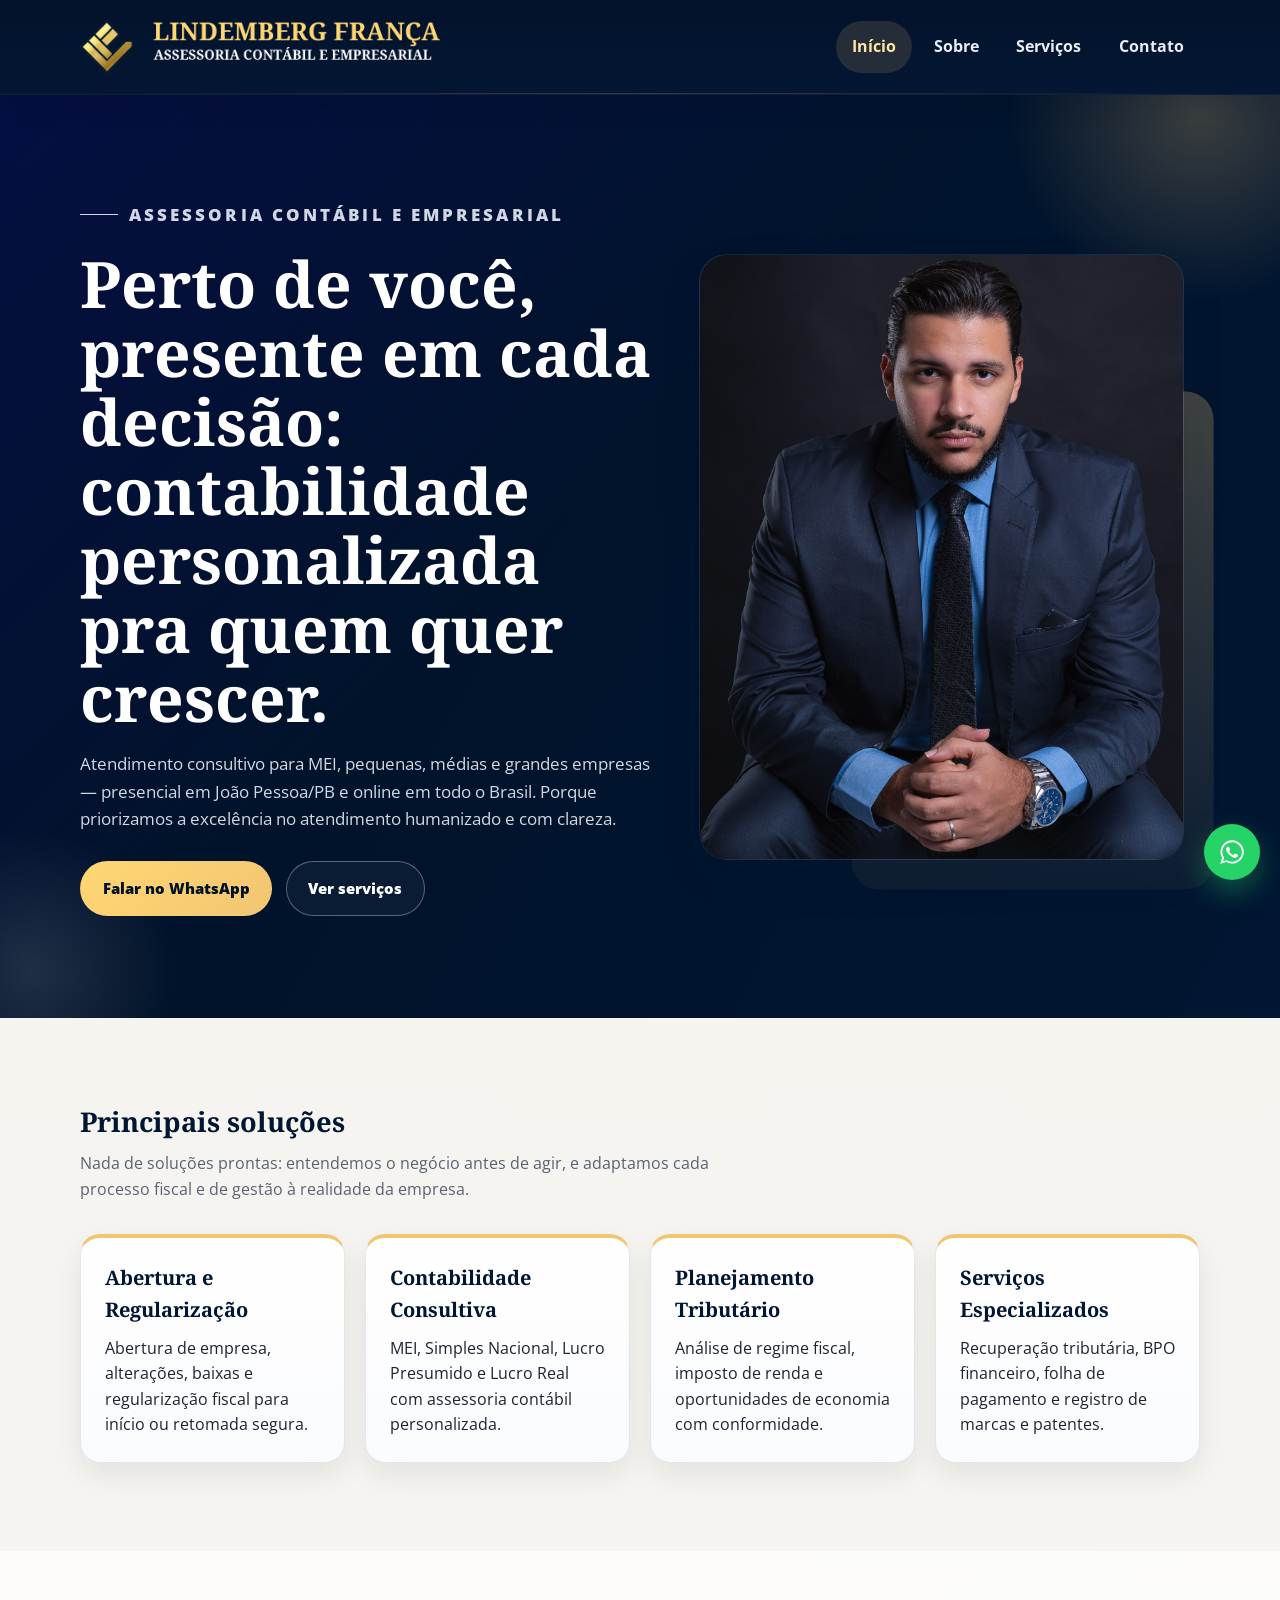
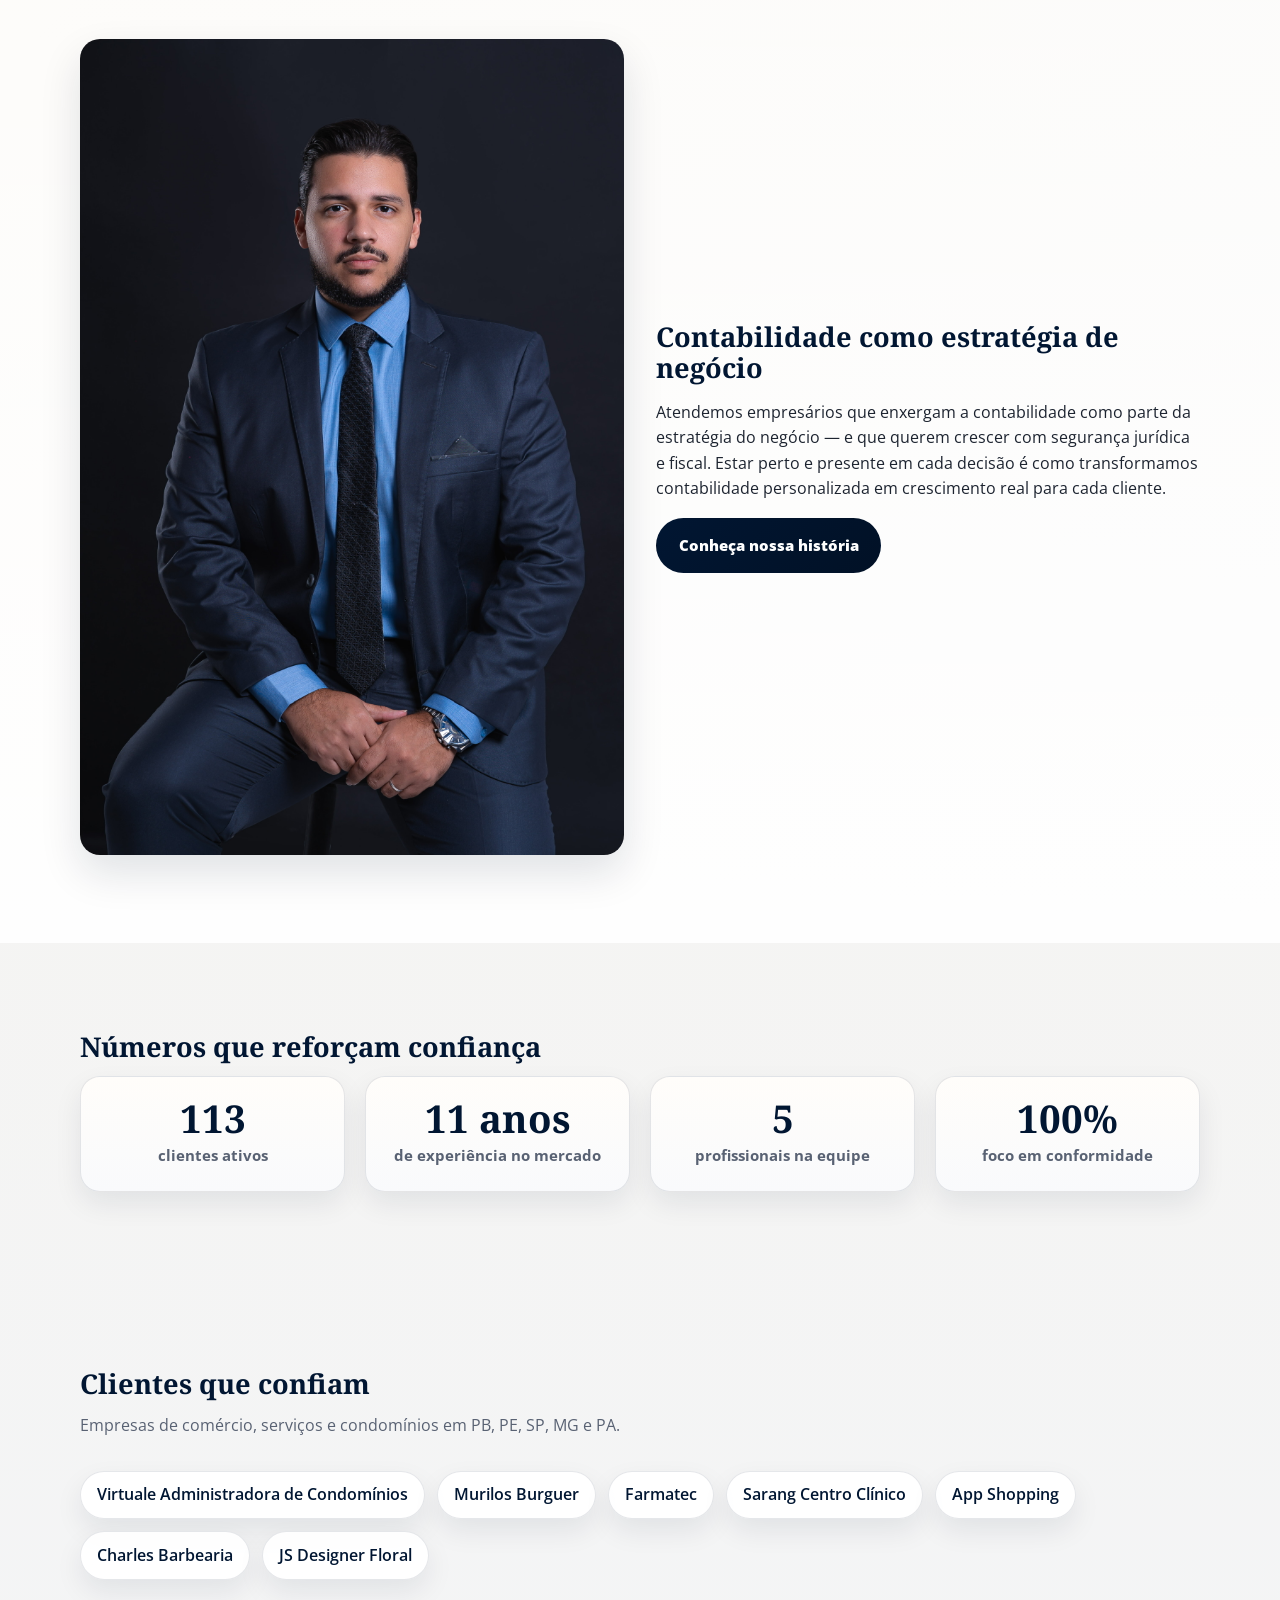
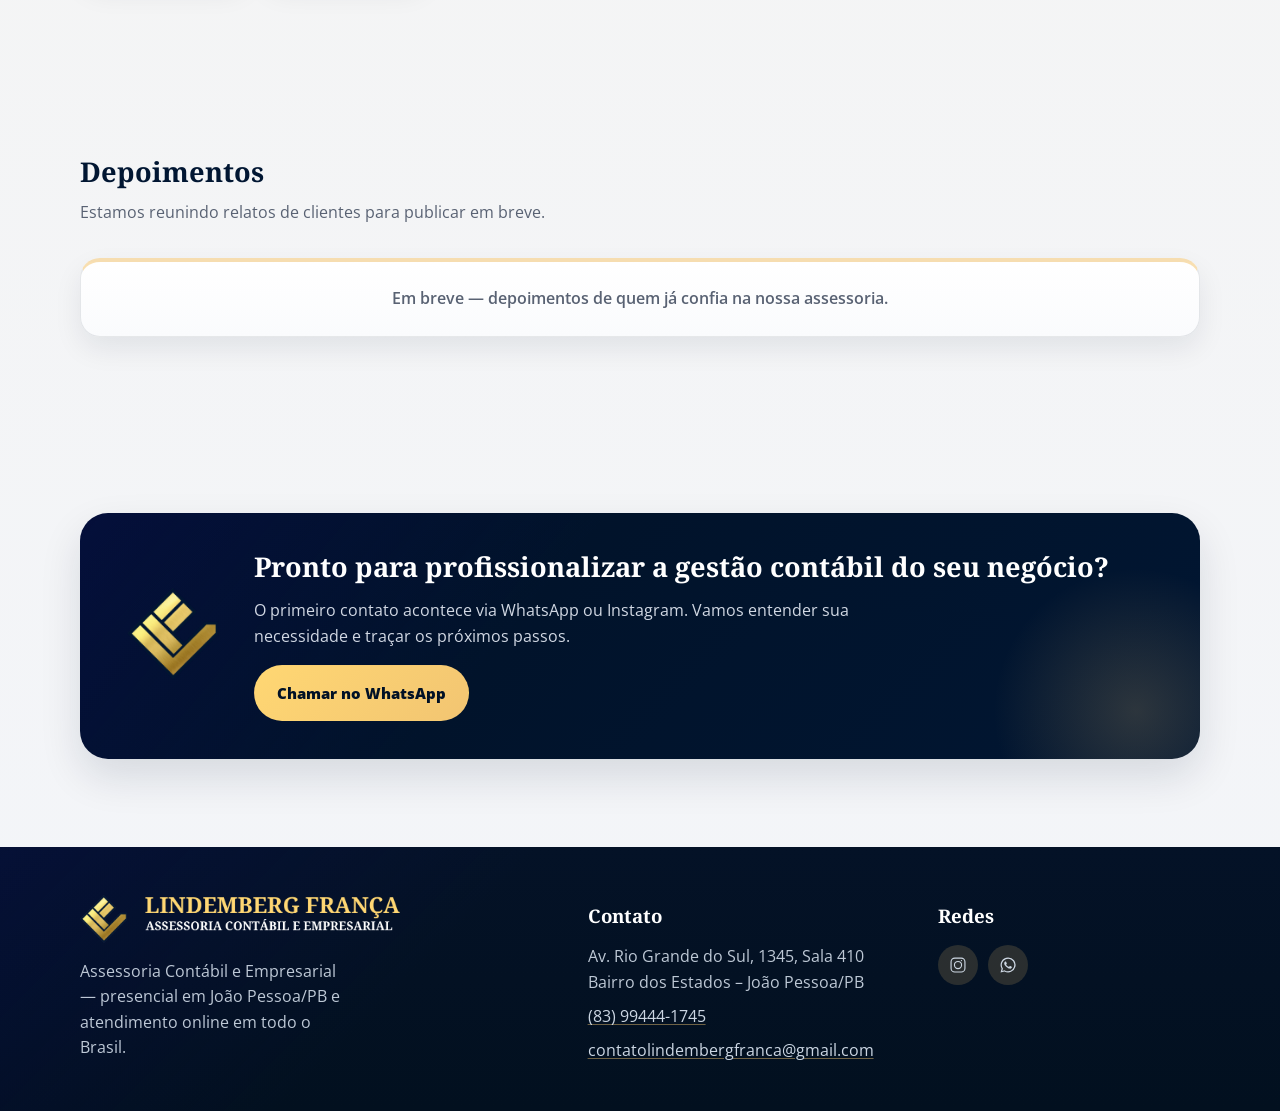
<file: index.html>
<!DOCTYPE html>
<html lang="pt-BR">
  <head>
    <meta charset="UTF-8" />
    <meta name="viewport" content="width=device-width, initial-scale=1.0" />
    <meta
      name="description"
      content="Contabilidade online e assessoria contábil em todo o Brasil. Lindemberg França: contabilidade consultiva e personalizada em João Pessoa/PB e atendimento remoto nacional."
    />
    <title>Lindemberg França | Assessoria Contábil e Empresarial</title>
    <link rel="preconnect" href="https://fonts.googleapis.com" />
    <link rel="preconnect" href="https://fonts.gstatic.com" crossorigin />
    <link
      href="https://fonts.googleapis.com/css2?family=Open+Sans:wght@400;600;700;800&family=Noto+Serif:wght@600;700&display=swap"
      rel="stylesheet"
    />
    <link rel="stylesheet" href="assets/css/style.css" />
    <script src="assets/js/main.js" defer></script>
  </head>
  <body>
    <header class="site-header">
      <div class="container nav-wrap">
        <a href="index.html" class="logo" aria-label="Página inicial">
          <img src="assets/img/logo-horizontal.PNG" alt="Lindemberg França Assessoria Contábil e Empresarial" />
        </a>
        <button class="menu-toggle" aria-label="Abrir menu" aria-expanded="false">☰</button>
        <nav class="nav-links" aria-label="Navegação principal">
          <ul>
            <li><a class="active" href="index.html">Início</a></li>
            <li><a href="about.html">Sobre</a></li>
            <li><a href="services.html">Serviços</a></li>
            <li><a href="contact.html">Contato</a></li>
          </ul>
        </nav>
      </div>
    </header>

    <main>
      <section class="hero fade-in">
        <div class="container hero-grid">
          <div class="hero-copy">
            <p class="kicker">ASSESSORIA CONTÁBIL E EMPRESARIAL</p>
            <h1>Perto de você, presente em cada decisão: contabilidade personalizada pra quem quer crescer.</h1>
            <p>
              Atendimento consultivo para MEI, pequenas, médias e grandes empresas — presencial em João Pessoa/PB
              e online em todo o Brasil. Porque priorizamos a excelência no atendimento humanizado e com clareza.
            </p>
            <div class="hero-actions">
              <a class="btn btn-gold" href="https://wa.me/5583994441745" target="_blank" rel="noopener noreferrer">Falar no WhatsApp</a>
              <a class="btn btn-outline" href="services.html">Ver serviços</a>
            </div>
          </div>
          <div class="hero-visual">
            <img src="assets/img/lindember-perfil-1.jpeg" alt="Contador Lindemberg França" class="hero-photo" />
          </div>
        </div>
      </section>

      <section class="section" id="services-overview">
        <div class="container">
          <h2>Principais soluções</h2>
          <p class="section-subtitle">
            Nada de soluções prontas: entendemos o negócio antes de agir, e adaptamos cada processo fiscal e de gestão à realidade da empresa.
          </p>
          <div class="card-grid">
            <article class="card">
              <h3>Abertura e Regularização</h3>
              <p>Abertura de empresa, alterações, baixas e regularização fiscal para início ou retomada segura.</p>
            </article>
            <article class="card">
              <h3>Contabilidade Consultiva</h3>
              <p>MEI, Simples Nacional, Lucro Presumido e Lucro Real com assessoria contábil personalizada.</p>
            </article>
            <article class="card">
              <h3>Planejamento Tributário</h3>
              <p>Análise de regime fiscal, imposto de renda e oportunidades de economia com conformidade.</p>
            </article>
            <article class="card">
              <h3>Serviços Especializados</h3>
              <p>Recuperação tributária, BPO financeiro, folha de pagamento e registro de marcas e patentes.</p>
            </article>
          </div>
        </div>
      </section>

      <section class="section about-preview">
        <div class="container split">
          <img src="assets/img/lindember-perfil-3.jpeg" alt="Lindemberg França em retrato profissional" class="portrait" />
          <div>
            <h2>Contabilidade como estratégia de negócio</h2>
            <p>
              Atendemos empresários que enxergam a contabilidade como parte da estratégia do negócio — e que querem
              crescer com segurança jurídica e fiscal. Estar perto e presente em cada decisão é como transformamos
              contabilidade personalizada em crescimento real para cada cliente.
            </p>
            <a class="btn btn-navy" href="about.html">Conheça nossa história</a>
          </div>
        </div>
      </section>

      <section class="section">
        <div class="container">
          <h2>Números que reforçam confiança</h2>
          <div class="stats-grid">
            <div class="stat"><strong>113</strong><span>clientes ativos</span></div>
            <div class="stat"><strong>11 anos</strong><span>de experiência no mercado</span></div>
            <div class="stat"><strong>5</strong><span>profissionais na equipe</span></div>
            <div class="stat"><strong>100%</strong><span>foco em conformidade</span></div>
          </div>
        </div>
      </section>

      <section class="section clients">
        <div class="container">
          <h2>Clientes que confiam</h2>
          <p class="section-subtitle">Empresas de comércio, serviços e condomínios em PB, PE, SP, MG e PA.</p>
          <ul class="clients-list">
            <li>Virtuale Administradora de Condomínios</li>
            <li>Murilos Burguer</li>
            <li>Farmatec</li>
            <li>Sarang Centro Clínico</li>
            <li>App Shopping</li>
            <li>Charles Barbearia</li>
            <li>JS Designer Floral</li>
          </ul>
        </div>
      </section>

      <section class="section testimonials">
        <div class="container">
          <h2>Depoimentos</h2>
          <p class="section-subtitle">Estamos reunindo relatos de clientes para publicar em breve.</p>
          <div class="card coming-soon">
            <p>Em breve — depoimentos de quem já confia na nossa assessoria.</p>
          </div>
        </div>
      </section>

      <section class="section cta">
        <div class="container cta-box">
          <img src="assets/img/logo-icone.png" alt="Ícone da marca Lindemberg França" />
          <div class="cta-content">
            <h2>Pronto para profissionalizar a gestão contábil do seu negócio?</h2>
            <p>O primeiro contato acontece via WhatsApp ou Instagram. Vamos entender sua necessidade e traçar os próximos passos.</p>
            <a class="btn btn-gold" href="https://wa.me/5583994441745" target="_blank" rel="noopener noreferrer">Chamar no WhatsApp</a>
          </div>
        </div>
      </section>
    </main>

    <footer class="site-footer">
      <div class="container footer-grid">
        <div class="footer-brand">
          <img src="assets/img/logo-horizontal.PNG" alt="Lindemberg França" class="footer-logo" />
          <p>Assessoria Contábil e Empresarial — presencial em João Pessoa/PB e atendimento online em todo o Brasil.</p>
        </div>
        <div class="footer-block">
          <h3>Contato</h3>
          <p>Av. Rio Grande do Sul, 1345, Sala 410<br />Bairro dos Estados – João Pessoa/PB</p>
          <p><a href="tel:+5583994441745">(83) 99444-1745</a></p>
          <p><a href="mailto:contatolindembergfranca@gmail.com">contatolindembergfranca@gmail.com</a></p>
        </div>
        <div class="footer-block">
          <h3>Redes</h3>
          <ul class="social-list">
            <li>
              <a href="https://www.instagram.com/lindemberg.contador/" target="_blank" rel="noopener noreferrer" aria-label="Instagram">
                <svg viewBox="0 0 24 24" aria-hidden="true">
                  <path d="M7.75 2h8.5A5.75 5.75 0 0 1 22 7.75v8.5A5.75 5.75 0 0 1 16.25 22h-8.5A5.75 5.75 0 0 1 2 16.25v-8.5A5.75 5.75 0 0 1 7.75 2Zm0 1.5A4.25 4.25 0 0 0 3.5 7.75v8.5A4.25 4.25 0 0 0 7.75 20.5h8.5a4.25 4.25 0 0 0 4.25-4.25v-8.5A4.25 4.25 0 0 0 16.25 3.5h-8.5Zm8.88 1.75a.87.87 0 1 1 0 1.75.87.87 0 0 1 0-1.75ZM12 6.5A5.5 5.5 0 1 1 6.5 12 5.5 5.5 0 0 1 12 6.5Zm0 1.5A4 4 0 1 0 16 12a4 4 0 0 0-4-4Z" />
                </svg>
              </a>
            </li>
            <li>
              <a href="https://wa.me/5583994441745" target="_blank" rel="noopener noreferrer" aria-label="WhatsApp">
                <svg viewBox="0 0 24 24" aria-hidden="true">
                  <path d="M12.04 2A9.9 9.9 0 0 0 3.5 16.88L2 22l5.25-1.38A9.96 9.96 0 1 0 12.04 2Zm0 18.36a8.3 8.3 0 0 1-4.23-1.16l-.3-.18-3.12.82.83-3.04-.2-.31a8.34 8.34 0 1 1 7.02 3.87Zm4.57-6.24c-.25-.13-1.47-.72-1.7-.8-.23-.08-.4-.13-.57.12-.17.25-.65.8-.8.97-.15.17-.3.19-.55.06a6.7 6.7 0 0 1-1.97-1.22 7.36 7.36 0 0 1-1.37-1.7c-.14-.24-.01-.37.11-.5.12-.12.25-.3.37-.44.12-.14.16-.25.25-.42.08-.17.04-.32-.02-.45-.06-.12-.57-1.37-.78-1.87-.2-.48-.4-.42-.57-.43h-.48a.93.93 0 0 0-.67.31c-.23.25-.88.86-.88 2.1s.9 2.44 1.03 2.6c.13.17 1.76 2.68 4.26 3.76.59.26 1.06.42 1.42.54.6.19 1.15.16 1.58.1.48-.07 1.47-.6 1.68-1.18.21-.58.21-1.08.15-1.18-.06-.1-.23-.15-.48-.27Z" />
                </svg>
              </a>
            </li>
          </ul>
        </div>
      </div>
    </footer>

    <a class="whatsapp-float" href="https://wa.me/5583994441745" target="_blank" rel="noopener noreferrer" aria-label="Falar no WhatsApp">
      <svg viewBox="0 0 24 24" aria-hidden="true">
        <path d="M12.04 2A9.9 9.9 0 0 0 3.5 16.88L2 22l5.25-1.38A9.96 9.96 0 1 0 12.04 2Zm0 18.36a8.3 8.3 0 0 1-4.23-1.16l-.3-.18-3.12.82.83-3.04-.2-.31a8.34 8.34 0 1 1 7.02 3.87Zm4.57-6.24c-.25-.13-1.47-.72-1.7-.8-.23-.08-.4-.13-.57.12-.17.25-.65.8-.8.97-.15.17-.3.19-.55.06a6.7 6.7 0 0 1-1.97-1.22 7.36 7.36 0 0 1-1.37-1.7c-.14-.24-.01-.37.11-.5.12-.12.25-.3.37-.44.12-.14.16-.25.25-.42.08-.17.04-.32-.02-.45-.06-.12-.57-1.37-.78-1.87-.2-.48-.4-.42-.57-.43h-.48a.93.93 0 0 0-.67.31c-.23.25-.88.86-.88 2.1s.9 2.44 1.03 2.6c.13.17 1.76 2.68 4.26 3.76.59.26 1.06.42 1.42.54.6.19 1.15.16 1.58.1.48-.07 1.47-.6 1.68-1.18.21-.58.21-1.08.15-1.18-.06-.1-.23-.15-.48-.27Z" />
      </svg>
    </a>
  </body>
</html>
</file>
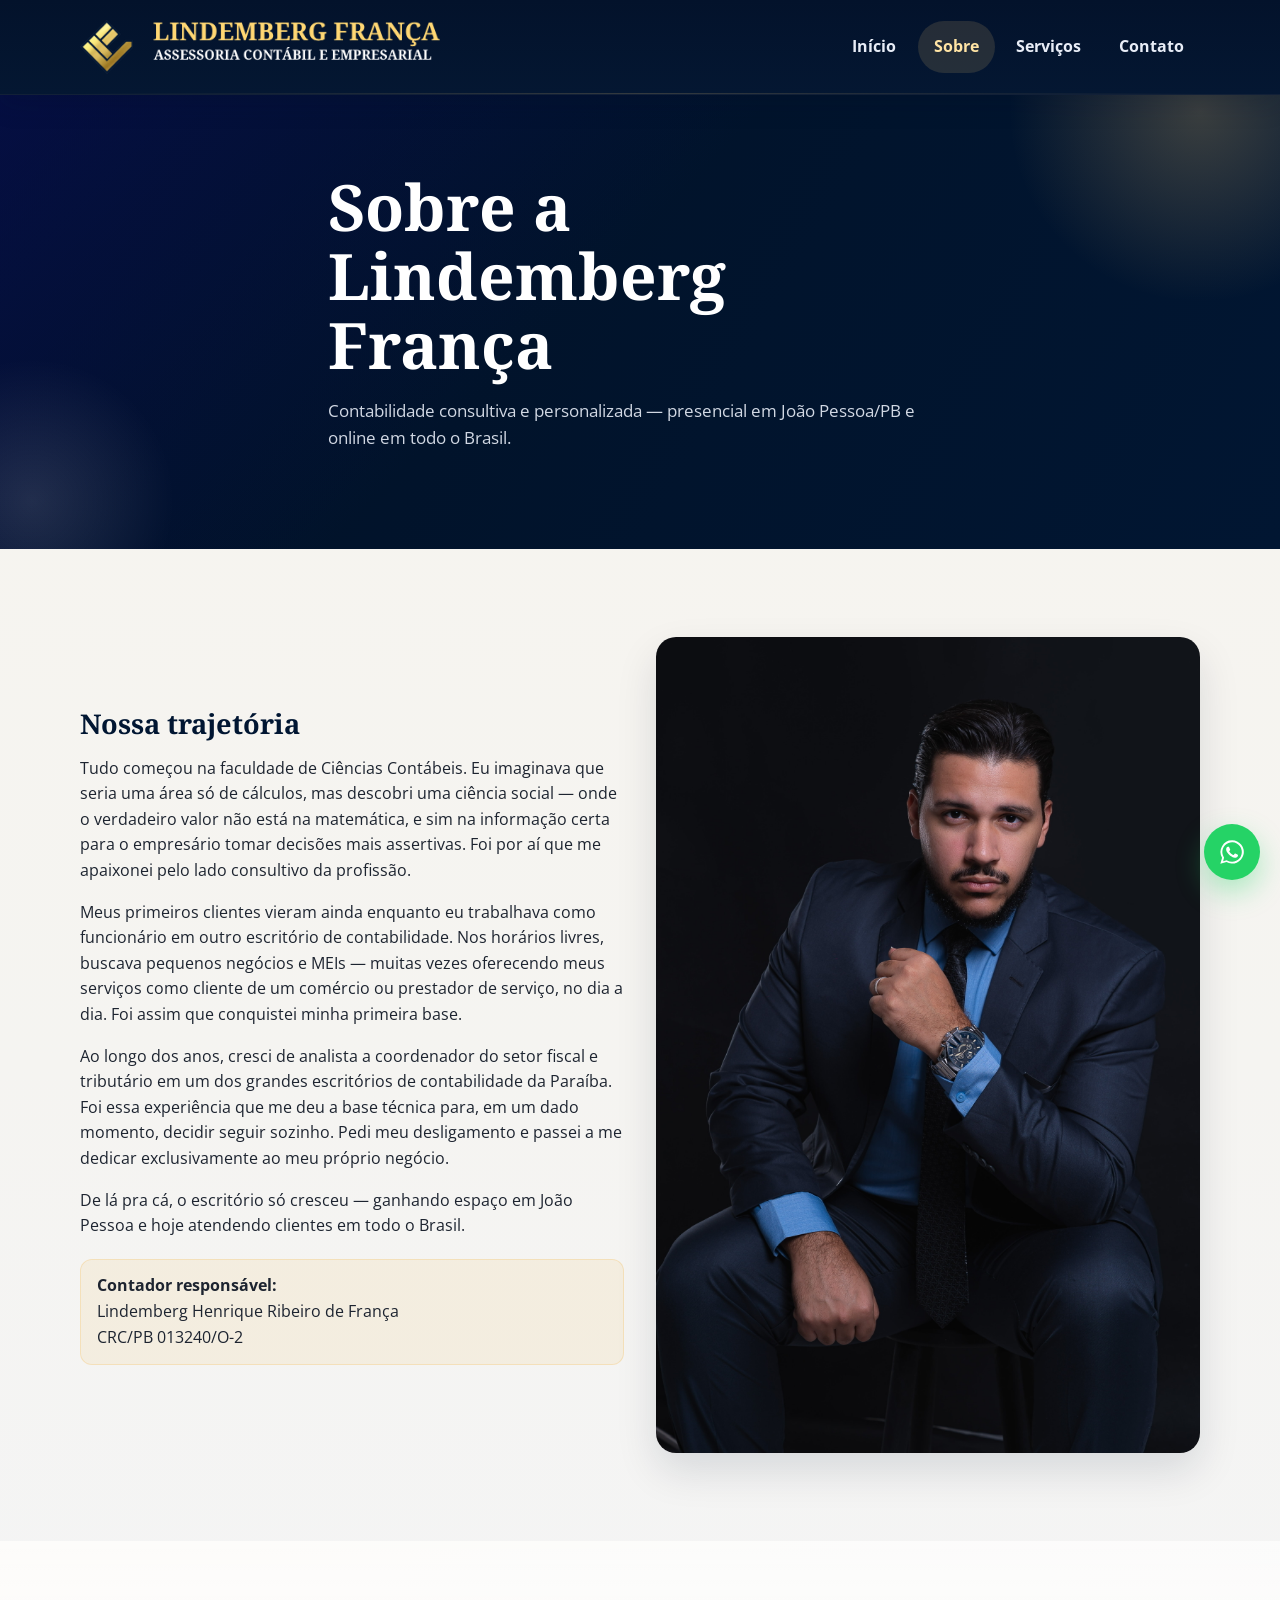
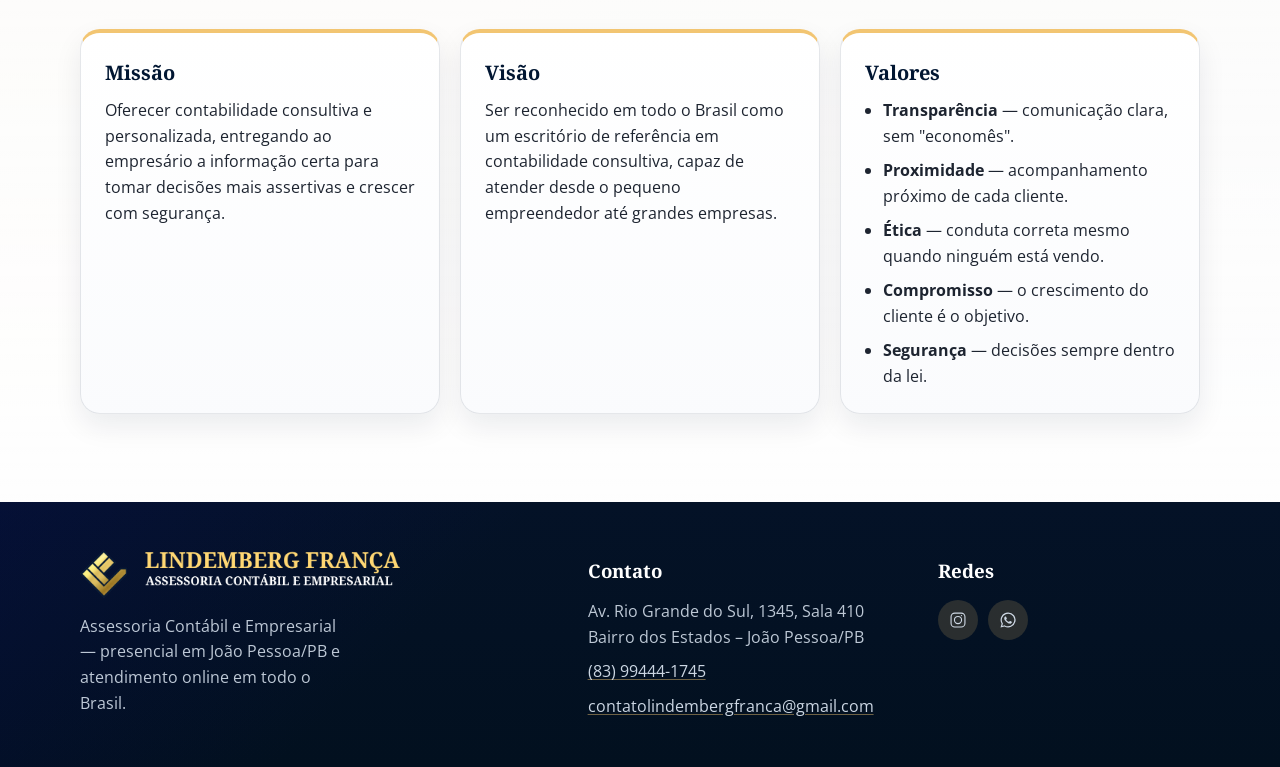
<file: about.html>
<!DOCTYPE html>
<html lang="pt-BR">
  <head>
    <meta charset="UTF-8" />
    <meta name="viewport" content="width=device-width, initial-scale=1.0" />
    <meta
      name="description"
      content="Conheça a história da Lindemberg França: contabilidade consultiva e personalizada em João Pessoa/PB e atendimento online em todo o Brasil."
    />
    <title>Sobre | Lindemberg França</title>
    <link rel="preconnect" href="https://fonts.googleapis.com" />
    <link rel="preconnect" href="https://fonts.gstatic.com" crossorigin />
    <link
      href="https://fonts.googleapis.com/css2?family=Open+Sans:wght@400;600;700;800&family=Noto+Serif:wght@600;700&display=swap"
      rel="stylesheet"
    />
    <link rel="stylesheet" href="assets/css/style.css" />
    <script src="assets/js/main.js" defer></script>
  </head>
  <body>
    <header class="site-header">
      <div class="container nav-wrap">
        <a href="index.html" class="logo"><img src="assets/img/logo-horizontal.PNG" alt="Lindemberg França" /></a>
        <button class="menu-toggle" aria-label="Abrir menu" aria-expanded="false">☰</button>
        <nav class="nav-links" aria-label="Navegação principal">
          <ul>
            <li><a href="index.html">Início</a></li>
            <li><a class="active" href="about.html">Sobre</a></li>
            <li><a href="services.html">Serviços</a></li>
            <li><a href="contact.html">Contato</a></li>
          </ul>
        </nav>
      </div>
    </header>

    <main>
      <section class="hero hero-small fade-in">
        <div class="container hero-copy">
          <h1>Sobre a Lindemberg França</h1>
          <p>Contabilidade consultiva e personalizada — presencial em João Pessoa/PB e online em todo o Brasil.</p>
        </div>
      </section>

      <section class="section">
        <div class="container split">
          <div>
            <h2>Nossa trajetória</h2>
            <p>
              Tudo começou na faculdade de Ciências Contábeis. Eu imaginava que seria uma área só de cálculos, mas descobri
              uma ciência social — onde o verdadeiro valor não está na matemática, e sim na informação certa para o empresário
              tomar decisões mais assertivas. Foi por aí que me apaixonei pelo lado consultivo da profissão.
            </p>
            <p>
              Meus primeiros clientes vieram ainda enquanto eu trabalhava como funcionário em outro escritório de contabilidade.
              Nos horários livres, buscava pequenos negócios e MEIs — muitas vezes oferecendo meus serviços como cliente de um
              comércio ou prestador de serviço, no dia a dia. Foi assim que conquistei minha primeira base.
            </p>
            <p>
              Ao longo dos anos, cresci de analista a coordenador do setor fiscal e tributário em um dos grandes escritórios de
              contabilidade da Paraíba. Foi essa experiência que me deu a base técnica para, em um dado momento, decidir seguir
              sozinho. Pedi meu desligamento e passei a me dedicar exclusivamente ao meu próprio negócio.
            </p>
            <p>
              De lá pra cá, o escritório só cresceu — ganhando espaço em João Pessoa e hoje atendendo clientes em todo o Brasil.
            </p>
            <p class="crc-note">
              <strong>Contador responsável:</strong><br />
              Lindemberg Henrique Ribeiro de França<br />
              CRC/PB 013240/O-2
            </p>
          </div>
          <img src="assets/img/lindember-perfil-2.jpeg" alt="Retrato de Lindemberg França" class="portrait" />
        </div>
      </section>

      <section class="section about-preview">
        <div class="container card-grid cols-3">
          <article class="card">
            <h3>Missão</h3>
            <p>Oferecer contabilidade consultiva e personalizada, entregando ao empresário a informação certa para tomar decisões mais assertivas e crescer com segurança.</p>
          </article>
          <article class="card">
            <h3>Visão</h3>
            <p>Ser reconhecido em todo o Brasil como um escritório de referência em contabilidade consultiva, capaz de atender desde o pequeno empreendedor até grandes empresas.</p>
          </article>
          <article class="card">
            <h3>Valores</h3>
            <ul class="values-list">
              <li><strong>Transparência</strong> — comunicação clara, sem "economês".</li>
              <li><strong>Proximidade</strong> — acompanhamento próximo de cada cliente.</li>
              <li><strong>Ética</strong> — conduta correta mesmo quando ninguém está vendo.</li>
              <li><strong>Compromisso</strong> — o crescimento do cliente é o objetivo.</li>
              <li><strong>Segurança</strong> — decisões sempre dentro da lei.</li>
            </ul>
          </article>
        </div>
      </section>
    </main>

    <footer class="site-footer">
      <div class="container footer-grid">
        <div class="footer-brand">
          <img src="assets/img/logo-horizontal.PNG" alt="Lindemberg França" class="footer-logo" />
          <p>Assessoria Contábil e Empresarial — presencial em João Pessoa/PB e atendimento online em todo o Brasil.</p>
        </div>
        <div class="footer-block">
          <h3>Contato</h3>
          <p>Av. Rio Grande do Sul, 1345, Sala 410<br />Bairro dos Estados – João Pessoa/PB</p>
          <p><a href="tel:+5583994441745">(83) 99444-1745</a></p>
          <p><a href="mailto:contatolindembergfranca@gmail.com">contatolindembergfranca@gmail.com</a></p>
        </div>
        <div class="footer-block">
          <h3>Redes</h3>
          <ul class="social-list">
            <li>
              <a href="https://www.instagram.com/lindemberg.contador/" target="_blank" rel="noopener noreferrer" aria-label="Instagram">
                <svg viewBox="0 0 24 24" aria-hidden="true">
                  <path d="M7.75 2h8.5A5.75 5.75 0 0 1 22 7.75v8.5A5.75 5.75 0 0 1 16.25 22h-8.5A5.75 5.75 0 0 1 2 16.25v-8.5A5.75 5.75 0 0 1 7.75 2Zm0 1.5A4.25 4.25 0 0 0 3.5 7.75v8.5A4.25 4.25 0 0 0 7.75 20.5h8.5a4.25 4.25 0 0 0 4.25-4.25v-8.5A4.25 4.25 0 0 0 16.25 3.5h-8.5Zm8.88 1.75a.87.87 0 1 1 0 1.75.87.87 0 0 1 0-1.75ZM12 6.5A5.5 5.5 0 1 1 6.5 12 5.5 5.5 0 0 1 12 6.5Zm0 1.5A4 4 0 1 0 16 12a4 4 0 0 0-4-4Z" />
                </svg>
              </a>
            </li>
            <li>
              <a href="https://wa.me/5583994441745" target="_blank" rel="noopener noreferrer" aria-label="WhatsApp">
                <svg viewBox="0 0 24 24" aria-hidden="true">
                  <path d="M12.04 2A9.9 9.9 0 0 0 3.5 16.88L2 22l5.25-1.38A9.96 9.96 0 1 0 12.04 2Zm0 18.36a8.3 8.3 0 0 1-4.23-1.16l-.3-.18-3.12.82.83-3.04-.2-.31a8.34 8.34 0 1 1 7.02 3.87Zm4.57-6.24c-.25-.13-1.47-.72-1.7-.8-.23-.08-.4-.13-.57.12-.17.25-.65.8-.8.97-.15.17-.3.19-.55.06a6.7 6.7 0 0 1-1.97-1.22 7.36 7.36 0 0 1-1.37-1.7c-.14-.24-.01-.37.11-.5.12-.12.25-.3.37-.44.12-.14.16-.25.25-.42.08-.17.04-.32-.02-.45-.06-.12-.57-1.37-.78-1.87-.2-.48-.4-.42-.57-.43h-.48a.93.93 0 0 0-.67.31c-.23.25-.88.86-.88 2.1s.9 2.44 1.03 2.6c.13.17 1.76 2.68 4.26 3.76.59.26 1.06.42 1.42.54.6.19 1.15.16 1.58.1.48-.07 1.47-.6 1.68-1.18.21-.58.21-1.08.15-1.18-.06-.1-.23-.15-.48-.27Z" />
                </svg>
              </a>
            </li>
          </ul>
        </div>
      </div>
    </footer>

    <a class="whatsapp-float" href="https://wa.me/5583994441745" target="_blank" rel="noopener noreferrer" aria-label="Falar no WhatsApp">
      <svg viewBox="0 0 24 24" aria-hidden="true">
        <path d="M12.04 2A9.9 9.9 0 0 0 3.5 16.88L2 22l5.25-1.38A9.96 9.96 0 1 0 12.04 2Zm0 18.36a8.3 8.3 0 0 1-4.23-1.16l-.3-.18-3.12.82.83-3.04-.2-.31a8.34 8.34 0 1 1 7.02 3.87Zm4.57-6.24c-.25-.13-1.47-.72-1.7-.8-.23-.08-.4-.13-.57.12-.17.25-.65.8-.8.97-.15.17-.3.19-.55.06a6.7 6.7 0 0 1-1.97-1.22 7.36 7.36 0 0 1-1.37-1.7c-.14-.24-.01-.37.11-.5.12-.12.25-.3.37-.44.12-.14.16-.25.25-.42.08-.17.04-.32-.02-.45-.06-.12-.57-1.37-.78-1.87-.2-.48-.4-.42-.57-.43h-.48a.93.93 0 0 0-.67.31c-.23.25-.88.86-.88 2.1s.9 2.44 1.03 2.6c.13.17 1.76 2.68 4.26 3.76.59.26 1.06.42 1.42.54.6.19 1.15.16 1.58.1.48-.07 1.47-.6 1.68-1.18.21-.58.21-1.08.15-1.18-.06-.1-.23-.15-.48-.27Z" />
      </svg>
    </a>
  </body>
</html>
</file>
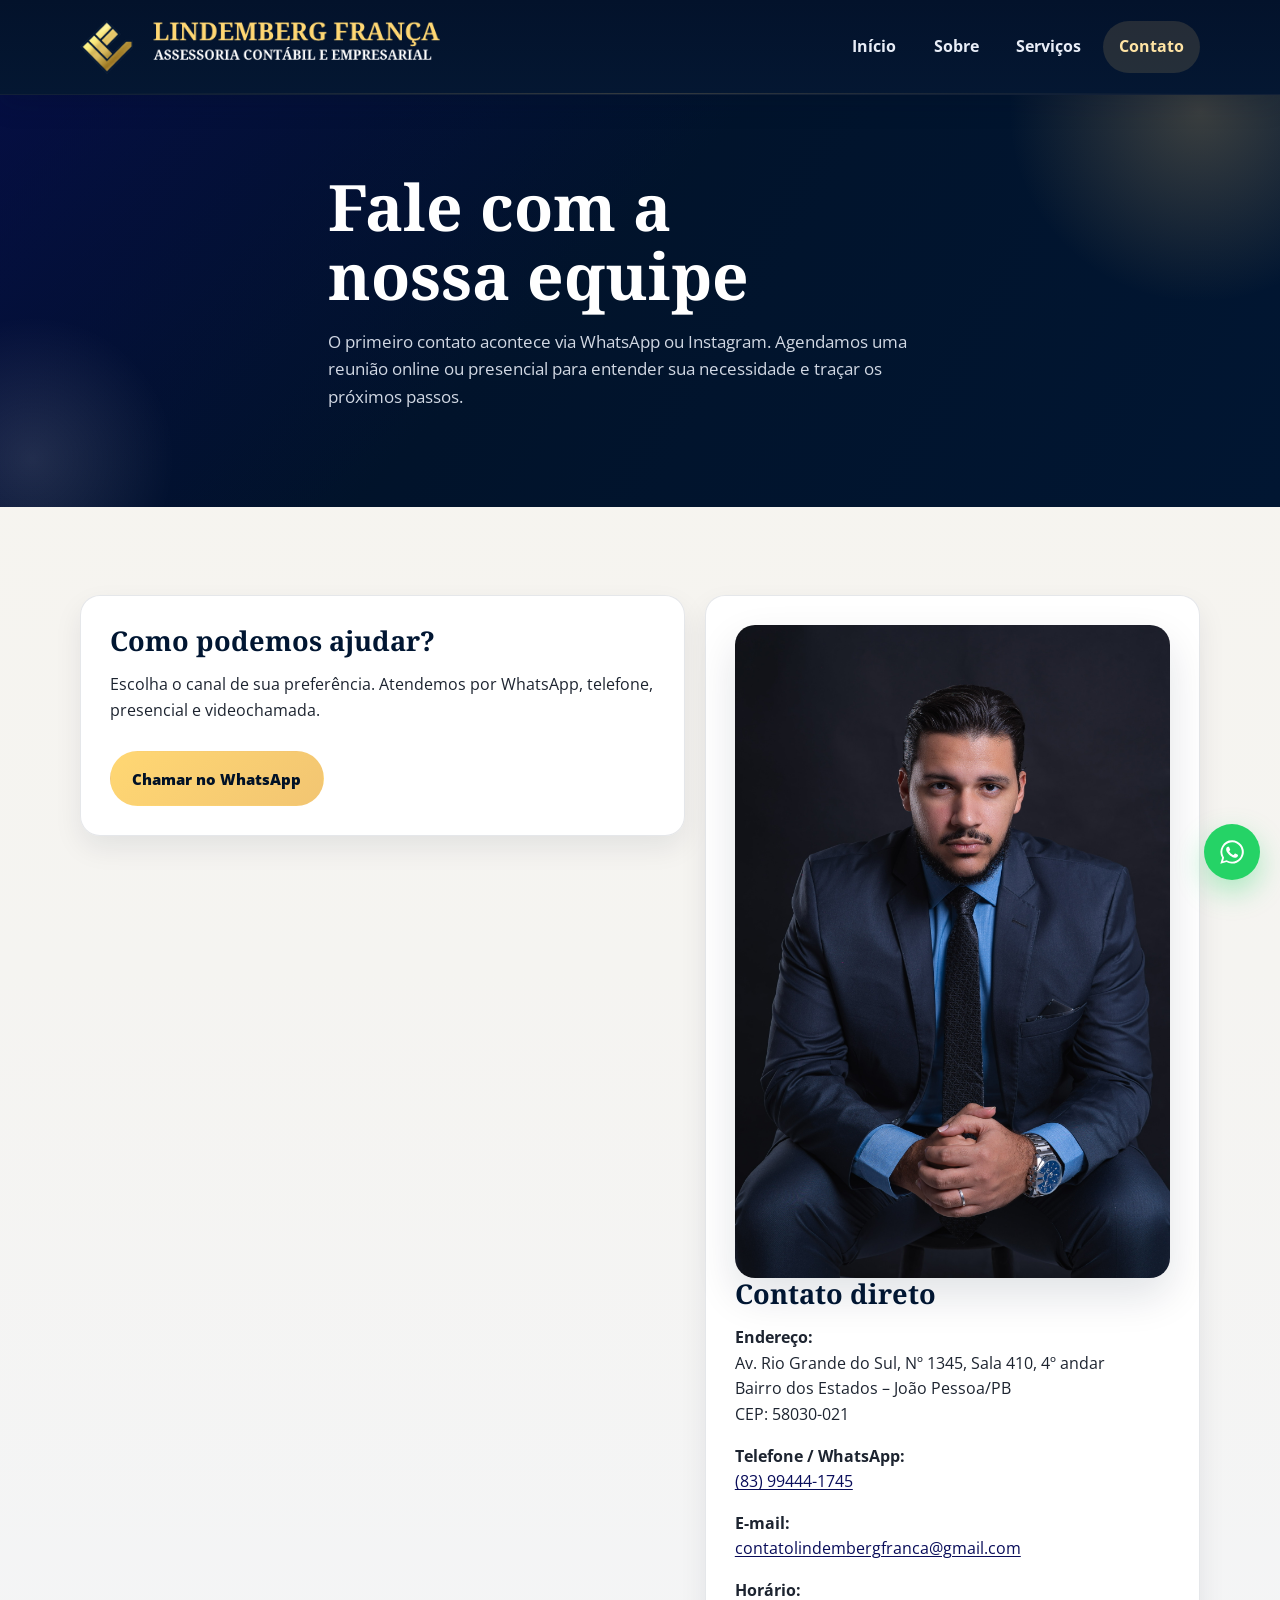
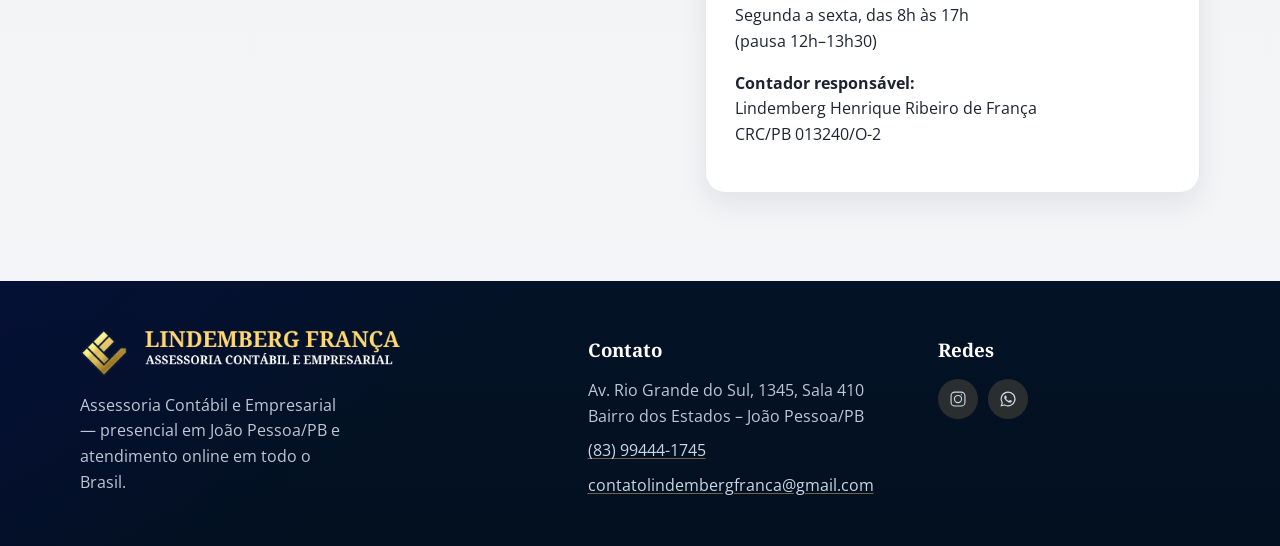
<file: contact.html>
<!DOCTYPE html>
<html lang="pt-BR">
  <head>
    <meta charset="UTF-8" />
    <meta name="viewport" content="width=device-width, initial-scale=1.0" />
    <meta
      name="description"
      content="Entre em contato com a Lindemberg França: WhatsApp, Instagram, telefone e endereço em João Pessoa/PB. Atendimento presencial e online."
    />
    <title>Contato | Lindemberg França</title>
    <link rel="preconnect" href="https://fonts.googleapis.com" />
    <link rel="preconnect" href="https://fonts.gstatic.com" crossorigin />
    <link
      href="https://fonts.googleapis.com/css2?family=Open+Sans:wght@400;600;700;800&family=Noto+Serif:wght@600;700&display=swap"
      rel="stylesheet"
    />
    <link rel="stylesheet" href="assets/css/style.css" />
    <script src="assets/js/main.js" defer></script>
  </head>
  <body>
    <header class="site-header">
      <div class="container nav-wrap">
        <a href="index.html" class="logo"><img src="assets/img/logo-horizontal.PNG" alt="Lindemberg França" /></a>
        <button class="menu-toggle" aria-label="Abrir menu" aria-expanded="false">☰</button>
        <nav class="nav-links" aria-label="Navegação principal">
          <ul>
            <li><a href="index.html">Início</a></li>
            <li><a href="about.html">Sobre</a></li>
            <li><a href="services.html">Serviços</a></li>
            <li><a class="active" href="contact.html">Contato</a></li>
          </ul>
        </nav>
      </div>
    </header>

    <main>
      <section class="hero hero-small fade-in">
        <div class="container hero-copy">
          <h1>Fale com a nossa equipe</h1>
          <p>
            O primeiro contato acontece via WhatsApp ou Instagram. Agendamos uma reunião online ou presencial
            para entender sua necessidade e traçar os próximos passos.
          </p>
        </div>
      </section>

      <section class="section">
        <div class="container contact-grid">
          <div class="contact-channels">
            <h2>Como podemos ajudar?</h2>
            <p>Escolha o canal de sua preferência. Atendemos por WhatsApp, telefone, presencial e videochamada.</p>
            <div class="hero-actions">
              <a class="btn btn-gold" href="https://wa.me/5583994441745" target="_blank" rel="noopener noreferrer">Chamar no WhatsApp</a>
              <a class="btn btn-outline" href="https://www.instagram.com/lindemberg.contador/" target="_blank" rel="noopener noreferrer">Enviar mensagem no Instagram</a>
            </div>
          </div>

          <aside class="contact-card">
            <img src="assets/img/lindember-perfil-1.jpeg" alt="Lindemberg França" class="contact-photo" />
            <h2>Contato direto</h2>
            <p>
              <strong>Endereço:</strong><br />
              Av. Rio Grande do Sul, Nº 1345, Sala 410, 4º andar<br />
              Bairro dos Estados – João Pessoa/PB<br />
              CEP: 58030-021
            </p>
            <p><strong>Telefone / WhatsApp:</strong><br /><a href="tel:+5583994441745">(83) 99444-1745</a></p>
            <p>
              <strong>E-mail:</strong><br />
              <a href="mailto:contatolindembergfranca@gmail.com">contatolindembergfranca@gmail.com</a>
            </p>
            <p><strong>Horário:</strong><br />Segunda a sexta, das 8h às 17h<br />(pausa 12h–13h30)</p>
            <p><strong>Contador responsável:</strong><br />Lindemberg Henrique Ribeiro de França<br />CRC/PB 013240/O-2</p>
          </aside>
        </div>
      </section>
    </main>

    <footer class="site-footer">
      <div class="container footer-grid">
        <div class="footer-brand">
          <img src="assets/img/logo-horizontal.PNG" alt="Lindemberg França" class="footer-logo" />
          <p>Assessoria Contábil e Empresarial — presencial em João Pessoa/PB e atendimento online em todo o Brasil.</p>
        </div>
        <div class="footer-block">
          <h3>Contato</h3>
          <p>Av. Rio Grande do Sul, 1345, Sala 410<br />Bairro dos Estados – João Pessoa/PB</p>
          <p><a href="tel:+5583994441745">(83) 99444-1745</a></p>
          <p><a href="mailto:contatolindembergfranca@gmail.com">contatolindembergfranca@gmail.com</a></p>
        </div>
        <div class="footer-block">
          <h3>Redes</h3>
          <ul class="social-list">
            <li>
              <a href="https://www.instagram.com/lindemberg.contador/" target="_blank" rel="noopener noreferrer" aria-label="Instagram">
                <svg viewBox="0 0 24 24" aria-hidden="true">
                  <path d="M7.75 2h8.5A5.75 5.75 0 0 1 22 7.75v8.5A5.75 5.75 0 0 1 16.25 22h-8.5A5.75 5.75 0 0 1 2 16.25v-8.5A5.75 5.75 0 0 1 7.75 2Zm0 1.5A4.25 4.25 0 0 0 3.5 7.75v8.5A4.25 4.25 0 0 0 7.75 20.5h8.5a4.25 4.25 0 0 0 4.25-4.25v-8.5A4.25 4.25 0 0 0 16.25 3.5h-8.5Zm8.88 1.75a.87.87 0 1 1 0 1.75.87.87 0 0 1 0-1.75ZM12 6.5A5.5 5.5 0 1 1 6.5 12 5.5 5.5 0 0 1 12 6.5Zm0 1.5A4 4 0 1 0 16 12a4 4 0 0 0-4-4Z" />
                </svg>
              </a>
            </li>
            <li>
              <a href="https://wa.me/5583994441745" target="_blank" rel="noopener noreferrer" aria-label="WhatsApp">
                <svg viewBox="0 0 24 24" aria-hidden="true">
                  <path d="M12.04 2A9.9 9.9 0 0 0 3.5 16.88L2 22l5.25-1.38A9.96 9.96 0 1 0 12.04 2Zm0 18.36a8.3 8.3 0 0 1-4.23-1.16l-.3-.18-3.12.82.83-3.04-.2-.31a8.34 8.34 0 1 1 7.02 3.87Zm4.57-6.24c-.25-.13-1.47-.72-1.7-.8-.23-.08-.4-.13-.57.12-.17.25-.65.8-.8.97-.15.17-.3.19-.55.06a6.7 6.7 0 0 1-1.97-1.22 7.36 7.36 0 0 1-1.37-1.7c-.14-.24-.01-.37.11-.5.12-.12.25-.3.37-.44.12-.14.16-.25.25-.42.08-.17.04-.32-.02-.45-.06-.12-.57-1.37-.78-1.87-.2-.48-.4-.42-.57-.43h-.48a.93.93 0 0 0-.67.31c-.23.25-.88.86-.88 2.1s.9 2.44 1.03 2.6c.13.17 1.76 2.68 4.26 3.76.59.26 1.06.42 1.42.54.6.19 1.15.16 1.58.1.48-.07 1.47-.6 1.68-1.18.21-.58.21-1.08.15-1.18-.06-.1-.23-.15-.48-.27Z" />
                </svg>
              </a>
            </li>
          </ul>
        </div>
      </div>
    </footer>

    <a class="whatsapp-float" href="https://wa.me/5583994441745" target="_blank" rel="noopener noreferrer" aria-label="Falar no WhatsApp">
      <svg viewBox="0 0 24 24" aria-hidden="true">
        <path d="M12.04 2A9.9 9.9 0 0 0 3.5 16.88L2 22l5.25-1.38A9.96 9.96 0 1 0 12.04 2Zm0 18.36a8.3 8.3 0 0 1-4.23-1.16l-.3-.18-3.12.82.83-3.04-.2-.31a8.34 8.34 0 1 1 7.02 3.87Zm4.57-6.24c-.25-.13-1.47-.72-1.7-.8-.23-.08-.4-.13-.57.12-.17.25-.65.8-.8.97-.15.17-.3.19-.55.06a6.7 6.7 0 0 1-1.97-1.22 7.36 7.36 0 0 1-1.37-1.7c-.14-.24-.01-.37.11-.5.12-.12.25-.3.37-.44.12-.14.16-.25.25-.42.08-.17.04-.32-.02-.45-.06-.12-.57-1.37-.78-1.87-.2-.48-.4-.42-.57-.43h-.48a.93.93 0 0 0-.67.31c-.23.25-.88.86-.88 2.1s.9 2.44 1.03 2.6c.13.17 1.76 2.68 4.26 3.76.59.26 1.06.42 1.42.54.6.19 1.15.16 1.58.1.48-.07 1.47-.6 1.68-1.18.21-.58.21-1.08.15-1.18-.06-.1-.23-.15-.48-.27Z" />
      </svg>
    </a>
  </body>
</html>
</file>
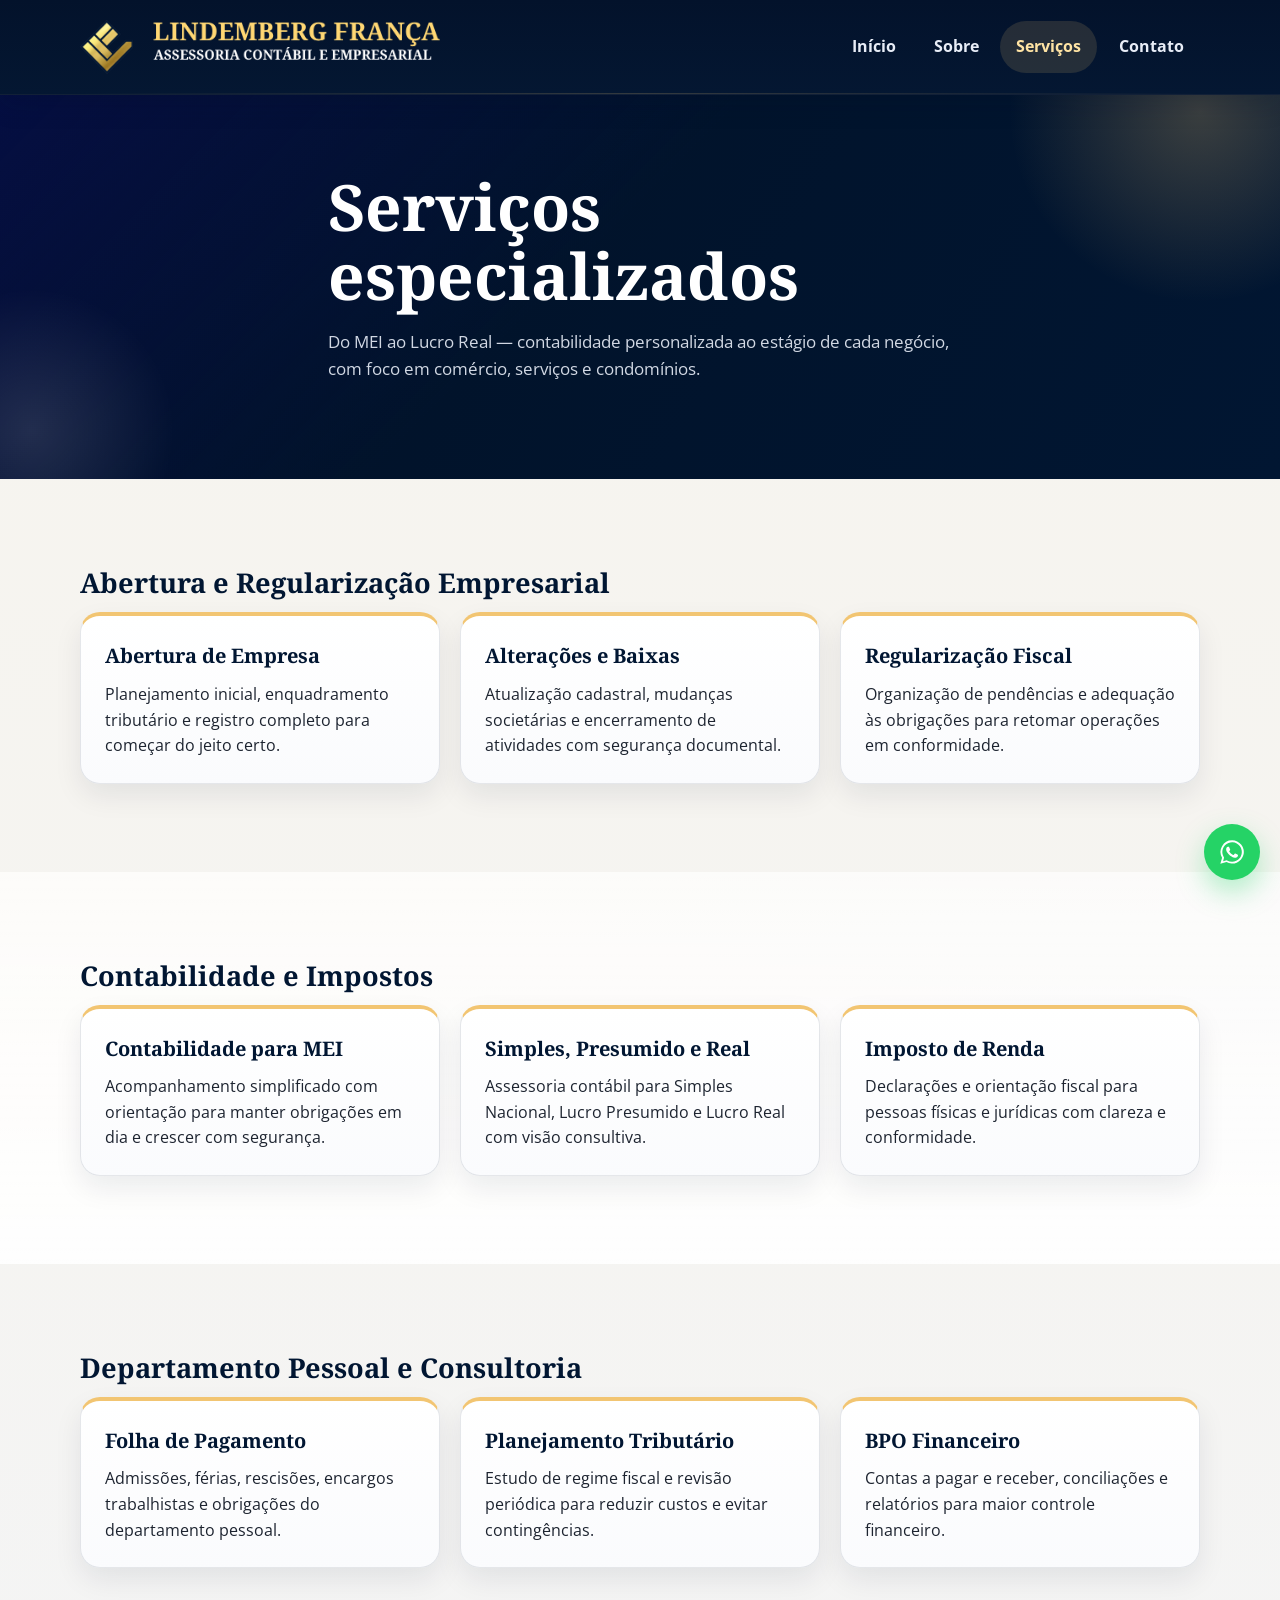
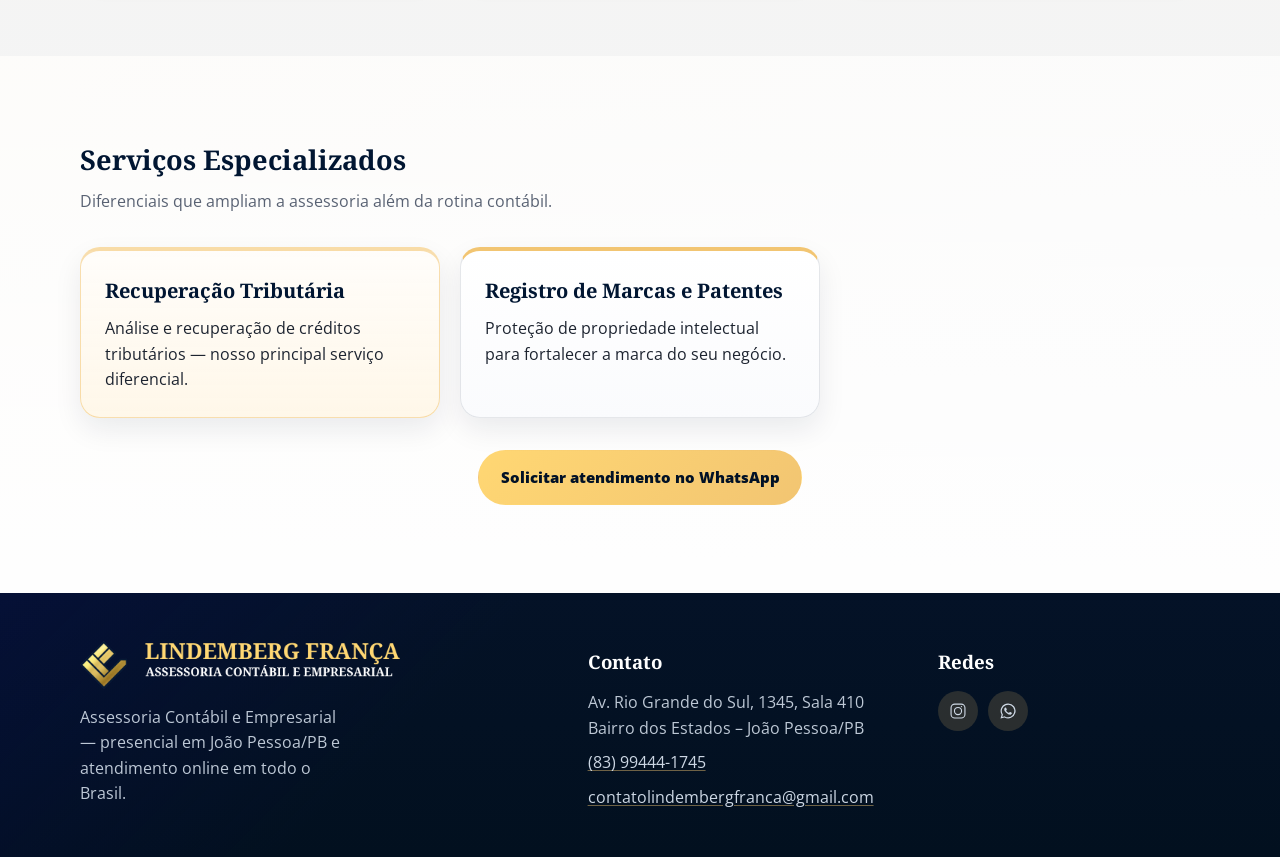
<file: services.html>
<!DOCTYPE html>
<html lang="pt-BR">
  <head>
    <meta charset="UTF-8" />
    <meta name="viewport" content="width=device-width, initial-scale=1.0" />
    <meta
      name="description"
      content="Serviços de contabilidade online, assessoria contábil, planejamento tributário, folha de pagamento, BPO financeiro e recuperação tributária."
    />
    <title>Serviços | Lindemberg França</title>
    <link rel="preconnect" href="https://fonts.googleapis.com" />
    <link rel="preconnect" href="https://fonts.gstatic.com" crossorigin />
    <link
      href="https://fonts.googleapis.com/css2?family=Open+Sans:wght@400;600;700;800&family=Noto+Serif:wght@600;700&display=swap"
      rel="stylesheet"
    />
    <link rel="stylesheet" href="assets/css/style.css" />
    <script src="assets/js/main.js" defer></script>
  </head>
  <body>
    <header class="site-header">
      <div class="container nav-wrap">
        <a href="index.html" class="logo"><img src="assets/img/logo-horizontal.PNG" alt="Lindemberg França" /></a>
        <button class="menu-toggle" aria-label="Abrir menu" aria-expanded="false">☰</button>
        <nav class="nav-links" aria-label="Navegação principal">
          <ul>
            <li><a href="index.html">Início</a></li>
            <li><a href="about.html">Sobre</a></li>
            <li><a class="active" href="services.html">Serviços</a></li>
            <li><a href="contact.html">Contato</a></li>
          </ul>
        </nav>
      </div>
    </header>

    <main>
      <section class="hero hero-small fade-in">
        <div class="container hero-copy">
          <h1>Serviços especializados</h1>
          <p>
            Do MEI ao Lucro Real — contabilidade personalizada ao estágio de cada negócio, com foco em comércio,
            serviços e condomínios.
          </p>
        </div>
      </section>

      <section class="section">
        <div class="container">
          <h2>Abertura e Regularização Empresarial</h2>
          <div class="service-list">
            <article class="card">
              <h3>Abertura de Empresa</h3>
              <p>Planejamento inicial, enquadramento tributário e registro completo para começar do jeito certo.</p>
            </article>
            <article class="card">
              <h3>Alterações e Baixas</h3>
              <p>Atualização cadastral, mudanças societárias e encerramento de atividades com segurança documental.</p>
            </article>
            <article class="card">
              <h3>Regularização Fiscal</h3>
              <p>Organização de pendências e adequação às obrigações para retomar operações em conformidade.</p>
            </article>
          </div>
        </div>
      </section>

      <section class="section about-preview">
        <div class="container">
          <h2>Contabilidade e Impostos</h2>
          <div class="service-list">
            <article class="card">
              <h3>Contabilidade para MEI</h3>
              <p>Acompanhamento simplificado com orientação para manter obrigações em dia e crescer com segurança.</p>
            </article>
            <article class="card">
              <h3>Simples, Presumido e Real</h3>
              <p>Assessoria contábil para Simples Nacional, Lucro Presumido e Lucro Real com visão consultiva.</p>
            </article>
            <article class="card">
              <h3>Imposto de Renda</h3>
              <p>Declarações e orientação fiscal para pessoas físicas e jurídicas com clareza e conformidade.</p>
            </article>
          </div>
        </div>
      </section>

      <section class="section">
        <div class="container">
          <h2>Departamento Pessoal e Consultoria</h2>
          <div class="service-list">
            <article class="card">
              <h3>Folha de Pagamento</h3>
              <p>Admissões, férias, rescisões, encargos trabalhistas e obrigações do departamento pessoal.</p>
            </article>
            <article class="card">
              <h3>Planejamento Tributário</h3>
              <p>Estudo de regime fiscal e revisão periódica para reduzir custos e evitar contingências.</p>
            </article>
            <article class="card">
              <h3>BPO Financeiro</h3>
              <p>Contas a pagar e receber, conciliações e relatórios para maior controle financeiro.</p>
            </article>
          </div>
        </div>
      </section>

      <section class="section about-preview">
        <div class="container">
          <h2>Serviços Especializados</h2>
          <p class="section-subtitle">Diferenciais que ampliam a assessoria além da rotina contábil.</p>
          <div class="service-list">
            <article class="card card-highlight">
              <h3>Recuperação Tributária</h3>
              <p>Análise e recuperação de créditos tributários — nosso principal serviço diferencial.</p>
            </article>
            <article class="card">
              <h3>Registro de Marcas e Patentes</h3>
              <p>Proteção de propriedade intelectual para fortalecer a marca do seu negócio.</p>
            </article>
          </div>
          <div class="section-cta">
            <a class="btn btn-gold" href="https://wa.me/5583994441745" target="_blank" rel="noopener noreferrer">Solicitar atendimento no WhatsApp</a>
          </div>
        </div>
      </section>
    </main>

    <footer class="site-footer">
      <div class="container footer-grid">
        <div class="footer-brand">
          <img src="assets/img/logo-horizontal.PNG" alt="Lindemberg França" class="footer-logo" />
          <p>Assessoria Contábil e Empresarial — presencial em João Pessoa/PB e atendimento online em todo o Brasil.</p>
        </div>
        <div class="footer-block">
          <h3>Contato</h3>
          <p>Av. Rio Grande do Sul, 1345, Sala 410<br />Bairro dos Estados – João Pessoa/PB</p>
          <p><a href="tel:+5583994441745">(83) 99444-1745</a></p>
          <p><a href="mailto:contatolindembergfranca@gmail.com">contatolindembergfranca@gmail.com</a></p>
        </div>
        <div class="footer-block">
          <h3>Redes</h3>
          <ul class="social-list">
            <li>
              <a href="https://www.instagram.com/lindemberg.contador/" target="_blank" rel="noopener noreferrer" aria-label="Instagram">
                <svg viewBox="0 0 24 24" aria-hidden="true">
                  <path d="M7.75 2h8.5A5.75 5.75 0 0 1 22 7.75v8.5A5.75 5.75 0 0 1 16.25 22h-8.5A5.75 5.75 0 0 1 2 16.25v-8.5A5.75 5.75 0 0 1 7.75 2Zm0 1.5A4.25 4.25 0 0 0 3.5 7.75v8.5A4.25 4.25 0 0 0 7.75 20.5h8.5a4.25 4.25 0 0 0 4.25-4.25v-8.5A4.25 4.25 0 0 0 16.25 3.5h-8.5Zm8.88 1.75a.87.87 0 1 1 0 1.75.87.87 0 0 1 0-1.75ZM12 6.5A5.5 5.5 0 1 1 6.5 12 5.5 5.5 0 0 1 12 6.5Zm0 1.5A4 4 0 1 0 16 12a4 4 0 0 0-4-4Z" />
                </svg>
              </a>
            </li>
            <li>
              <a href="https://wa.me/5583994441745" target="_blank" rel="noopener noreferrer" aria-label="WhatsApp">
                <svg viewBox="0 0 24 24" aria-hidden="true">
                  <path d="M12.04 2A9.9 9.9 0 0 0 3.5 16.88L2 22l5.25-1.38A9.96 9.96 0 1 0 12.04 2Zm0 18.36a8.3 8.3 0 0 1-4.23-1.16l-.3-.18-3.12.82.83-3.04-.2-.31a8.34 8.34 0 1 1 7.02 3.87Zm4.57-6.24c-.25-.13-1.47-.72-1.7-.8-.23-.08-.4-.13-.57.12-.17.25-.65.8-.8.97-.15.17-.3.19-.55.06a6.7 6.7 0 0 1-1.97-1.22 7.36 7.36 0 0 1-1.37-1.7c-.14-.24-.01-.37.11-.5.12-.12.25-.3.37-.44.12-.14.16-.25.25-.42.08-.17.04-.32-.02-.45-.06-.12-.57-1.37-.78-1.87-.2-.48-.4-.42-.57-.43h-.48a.93.93 0 0 0-.67.31c-.23.25-.88.86-.88 2.1s.9 2.44 1.03 2.6c.13.17 1.76 2.68 4.26 3.76.59.26 1.06.42 1.42.54.6.19 1.15.16 1.58.1.48-.07 1.47-.6 1.68-1.18.21-.58.21-1.08.15-1.18-.06-.1-.23-.15-.48-.27Z" />
                </svg>
              </a>
            </li>
          </ul>
        </div>
      </div>
    </footer>

    <a class="whatsapp-float" href="https://wa.me/5583994441745" target="_blank" rel="noopener noreferrer" aria-label="Falar no WhatsApp">
      <svg viewBox="0 0 24 24" aria-hidden="true">
        <path d="M12.04 2A9.9 9.9 0 0 0 3.5 16.88L2 22l5.25-1.38A9.96 9.96 0 1 0 12.04 2Zm0 18.36a8.3 8.3 0 0 1-4.23-1.16l-.3-.18-3.12.82.83-3.04-.2-.31a8.34 8.34 0 1 1 7.02 3.87Zm4.57-6.24c-.25-.13-1.47-.72-1.7-.8-.23-.08-.4-.13-.57.12-.17.25-.65.8-.8.97-.15.17-.3.19-.55.06a6.7 6.7 0 0 1-1.97-1.22 7.36 7.36 0 0 1-1.37-1.7c-.14-.24-.01-.37.11-.5.12-.12.25-.3.37-.44.12-.14.16-.25.25-.42.08-.17.04-.32-.02-.45-.06-.12-.57-1.37-.78-1.87-.2-.48-.4-.42-.57-.43h-.48a.93.93 0 0 0-.67.31c-.23.25-.88.86-.88 2.1s.9 2.44 1.03 2.6c.13.17 1.76 2.68 4.26 3.76.59.26 1.06.42 1.42.54.6.19 1.15.16 1.58.1.48-.07 1.47-.6 1.68-1.18.21-.58.21-1.08.15-1.18-.06-.1-.23-.15-.48-.27Z" />
      </svg>
    </a>
  </body>
</html>
</file>
<file: assets/css/style.css>
:root {
  --navy: #011632;
  --navy-2: #011126;
  --blue: #080c59;
  --gold: #f2c572;
  --gold-soft: #ffd773;
  --white: #ffffff;
  --text: #1d2430;
  --muted: #596273;
  --bg: #f5f4f1;
  --surface: #fffdfa;
  --surface-alt: #f1f3f7;
  --border: rgba(1, 22, 50, 0.1);
  --radius: 20px;
  --radius-sm: 12px;
  --shadow: 0 18px 42px rgba(1, 22, 50, 0.12);
  --shadow-soft: 0 12px 28px rgba(1, 22, 50, 0.08);
  --container: 1120px;
  --font-heading: "Noto Serif", "Times New Roman", serif;
  --font-body: "Open Sans", "Segoe UI", Arial, sans-serif;
}

* {
  box-sizing: border-box;
}

html {
  scroll-behavior: smooth;
}

body {
  margin: 0;
  overflow-x: hidden;
  font-family: var(--font-body);
  color: var(--text);
  background:
    radial-gradient(circle at top left, rgba(242, 197, 114, 0.12), transparent 24rem),
    linear-gradient(180deg, #f7f4ee 0%, var(--bg) 45%, #f3f5f9 100%);
  line-height: 1.6;
}

a {
  color: inherit;
  text-decoration: none;
}

img {
  display: block;
  max-width: 100%;
}

button,
input,
textarea {
  font: inherit;
}

:focus-visible {
  outline: 3px solid rgba(242, 197, 114, 0.8);
  outline-offset: 3px;
}

.container {
  width: min(100% - 2rem, var(--container));
  margin-inline: auto;
}

.section {
  padding: clamp(3.5rem, 7vw, 5.5rem) 0;
}

.section h2 {
  margin: 0 0 0.85rem;
  font-family: var(--font-heading);
  color: var(--navy);
  font-size: clamp(1.7rem, 2vw, 2.5rem);
  line-height: 1.15;
}

.section-subtitle {
  max-width: 42rem;
  margin: 0 0 2rem;
  color: var(--muted);
  font-size: 1rem;
}

.site-header {
  position: sticky;
  top: 0;
  z-index: 1000;
  background:
    linear-gradient(180deg, #03122b, #041732);
  border-bottom: 1px solid rgba(255, 255, 255, 0.06);
  box-shadow: 0 10px 24px rgba(1, 17, 38, 0.16);
}

.nav-wrap {
  position: relative;
  min-height: 94px;
  display: flex;
  align-items: center;
  justify-content: space-between;
  gap: 1.5rem;
}

.nav-wrap::after {
  content: "";
  position: absolute;
  inset: auto 0 0;
  height: 1px;
  background: linear-gradient(90deg, transparent, rgba(242, 197, 114, 0.2), transparent);
}

.logo {
  position: relative;
  z-index: 2;
}

.logo img {
  height: clamp(40px, 4.6vw, 58px);
  width: auto;
  max-width: min(100%, 360px);
  object-fit: contain;
}

.menu-toggle {
  position: relative;
  z-index: 2;
  border: 1px solid rgba(255, 255, 255, 0.15);
  background: rgba(255, 255, 255, 0.06);
  color: var(--white);
  width: 48px;
  height: 48px;
  border-radius: 50%;
  font-size: 1.5rem;
  cursor: pointer;
}

.nav-links {
  display: none;
  position: absolute;
  left: 0;
  right: 0;
  top: calc(100% - 0.3rem);
  padding: 0.9rem;
  background: linear-gradient(180deg, rgba(1, 22, 50, 0.98), rgba(1, 17, 38, 0.98));
  border: 1px solid rgba(255, 255, 255, 0.08);
  border-radius: 0 0 18px 18px;
  box-shadow: var(--shadow-soft);
}

.nav-links.open {
  display: block;
}

.nav-links ul {
  list-style: none;
  display: grid;
  gap: 0.35rem;
  margin: 0;
  padding: 0;
}

.nav-links a {
  display: block;
  padding: 0.8rem 1rem;
  border-radius: 999px;
  color: #e8edf7;
  font-weight: 700;
  transition: background-color 0.2s ease, color 0.2s ease;
}

.nav-links a:hover,
.nav-links a.active {
  background: rgba(242, 197, 114, 0.14);
  color: #ffe4a4;
}

.hero {
  position: relative;
  overflow: clip;
  color: var(--white);
  background:
    linear-gradient(135deg, rgba(8, 12, 89, 0.55), transparent 45%),
    linear-gradient(120deg, var(--navy-2), var(--navy));
  padding: clamp(4.5rem, 8vw, 6.5rem) 0;
}

.hero::before,
.hero::after {
  content: "";
  position: absolute;
  border-radius: 50%;
  pointer-events: none;
}

.hero::before {
  width: 26rem;
  height: 26rem;
  top: -12rem;
  right: -8rem;
  background: radial-gradient(circle, rgba(242, 197, 114, 0.24), transparent 65%);
}

.hero::after {
  width: 18rem;
  height: 18rem;
  left: -7rem;
  bottom: -6rem;
  background: radial-gradient(circle, rgba(255, 255, 255, 0.12), transparent 70%);
}

.hero-small {
  padding: clamp(3.6rem, 7vw, 4.8rem) 0;
}

.hero-grid,
.card-grid,
.service-list,
.stats-grid,
.footer-grid,
.contact-grid,
.split {
  display: grid;
  gap: 1.25rem;
}

.hero-grid {
  align-items: center;
}

.hero-copy {
  position: relative;
  z-index: 1;
  max-width: 39rem;
}

.kicker {
  display: inline-flex;
  align-items: center;
  gap: 0.65rem;
  margin: 0 0 1rem;
  color: var(--gold-soft);
  font-size: 0.8rem;
  font-weight: 800;
  letter-spacing: 0.18em;
}

.kicker::before {
  content: "";
  width: 2.4rem;
  height: 1px;
  background: currentColor;
}

.hero h1 {
  margin: 0 0 1.1rem;
  font-family: var(--font-heading);
  font-size: clamp(2.4rem, 5vw, 4.4rem);
  line-height: 1.08;
  text-wrap: balance;
}

.hero p {
  margin: 0 0 1.25rem;
  color: rgba(232, 237, 247, 0.9);
  font-size: clamp(1rem, 1.5vw, 1.075rem);
}

.hero-actions {
  display: flex;
  flex-wrap: wrap;
  gap: 0.85rem;
  margin-top: 1.75rem;
}

.hero-visual {
  position: relative;
  padding: clamp(0.4rem, 2vw, 1rem);
}

.hero-visual::before {
  content: "";
  position: absolute;
  inset: auto 0 0 auto;
  width: 70%;
  height: 78%;
  border-radius: 28px;
  background: linear-gradient(180deg, rgba(242, 197, 114, 0.26), rgba(242, 197, 114, 0.05));
  transform: translate(0.85rem, 0.85rem);
}

.hero-photo {
  position: relative;
  z-index: 1;
  width: min(100%, 32rem);
  margin-inline: auto;
  aspect-ratio: 4 / 5;
  object-fit: cover;
  border-radius: 28px;
  border: 1px solid rgba(255, 255, 255, 0.08);
  box-shadow: var(--shadow);
  background: linear-gradient(180deg, rgba(255, 255, 255, 0.06), transparent);
}

.btn {
  display: inline-flex;
  align-items: center;
  justify-content: center;
  min-height: 48px;
  padding: 0.9rem 1.35rem;
  border: 1px solid transparent;
  border-radius: 999px;
  font-size: 0.95rem;
  font-weight: 800;
  transition: transform 0.2s ease, box-shadow 0.2s ease, background-color 0.2s ease, border-color 0.2s ease;
}

.btn:hover {
  transform: translateY(-2px);
  box-shadow: var(--shadow-soft);
}

.btn-gold {
  background: linear-gradient(135deg, var(--gold-soft), var(--gold));
  color: var(--navy-2);
}

.btn-outline {
  border-color: rgba(255, 255, 255, 0.32);
  color: var(--white);
  background: rgba(255, 255, 255, 0.04);
}

.btn-navy {
  background: linear-gradient(135deg, var(--navy), var(--navy-2));
  color: var(--white);
}

.about-preview {
  background:
    linear-gradient(180deg, rgba(255, 255, 255, 0.82), rgba(255, 255, 255, 0.96)),
    linear-gradient(135deg, rgba(242, 197, 114, 0.12), rgba(1, 22, 50, 0.05));
}

.card {
  height: 100%;
  padding: 1.5rem;
  background: linear-gradient(180deg, rgba(255, 255, 255, 0.98), rgba(250, 251, 253, 0.98));
  border: 1px solid var(--border);
  border-top: 4px solid var(--gold);
  border-radius: var(--radius);
  box-shadow: var(--shadow-soft);
}

.card h3 {
  margin: 0 0 0.6rem;
  font-family: var(--font-heading);
  color: var(--navy);
  font-size: 1.25rem;
}

.card p,
.card blockquote {
  margin: 0;
}

.portrait,
.brand-guide,
.contact-photo {
  width: 100%;
  border-radius: var(--radius);
  box-shadow: var(--shadow);
}

.brand-guide {
  background: var(--surface);
}

.stat {
  padding: 1.4rem 1rem;
  text-align: center;
  border: 1px solid var(--border);
  border-radius: var(--radius);
  background: linear-gradient(180deg, var(--surface), #f9fafc);
  box-shadow: var(--shadow-soft);
}

.stat strong {
  display: block;
  margin-bottom: 0.35rem;
  font-family: var(--font-heading);
  color: var(--navy);
  font-size: clamp(1.85rem, 3vw, 2.5rem);
  line-height: 1;
}

.stat span {
  color: var(--muted);
  font-size: 0.95rem;
  font-weight: 700;
}

.testimonials .card {
  border-top-color: rgba(242, 197, 114, 0.55);
}

.testimonials blockquote {
  color: var(--text);
  font-size: 1.02rem;
}

.quote-author {
  margin-top: 0.9rem;
  color: var(--muted);
  font-weight: 700;
  font-size: 0.92rem;
}

.cta {
  background: transparent;
}

.cta-box {
  position: relative;
  overflow: hidden;
  padding: clamp(1.5rem, 4vw, 2.4rem);
  border-radius: 28px;
  display: grid;
  gap: 1.2rem;
  align-items: center;
  color: var(--white);
  background:
    linear-gradient(130deg, rgba(8, 12, 89, 0.4), transparent 40%),
    linear-gradient(135deg, var(--navy-2), var(--navy));
  box-shadow: var(--shadow);
}

.cta-box::after {
  content: "";
  position: absolute;
  inset: auto -5rem -6rem auto;
  width: 18rem;
  height: 18rem;
  border-radius: 50%;
  background: radial-gradient(circle, rgba(242, 197, 114, 0.18), transparent 70%);
}

.cta-box img {
  width: clamp(78px, 12vw, 108px);
}

.cta-content {
  position: relative;
  z-index: 1;
}

.cta-content h2 {
  color: var(--white);
}

.cta-content p {
  max-width: 38rem;
  color: rgba(232, 237, 247, 0.9);
}

.contact-form,
.contact-card {
  background: rgba(255, 255, 255, 0.98);
  border: 1px solid var(--border);
  border-radius: var(--radius);
  box-shadow: var(--shadow-soft);
  padding: clamp(1.25rem, 3vw, 1.8rem);
}

.form-group {
  display: grid;
  gap: 0.4rem;
  margin-bottom: 0.95rem;
}

label {
  font-weight: 800;
  color: var(--navy);
}

input,
textarea {
  width: 100%;
  padding: 0.85rem 0.95rem;
  border: 1px solid rgba(1, 22, 50, 0.18);
  border-radius: var(--radius-sm);
  background: var(--surface-alt);
  color: var(--text);
  transition: border-color 0.2s ease, background-color 0.2s ease, box-shadow 0.2s ease;
}

input::placeholder,
textarea::placeholder {
  color: #7a8598;
}

input:focus,
textarea:focus {
  border-color: rgba(242, 197, 114, 0.9);
  background: var(--white);
  box-shadow: 0 0 0 4px rgba(242, 197, 114, 0.16);
  outline: none;
}

textarea {
  min-height: 150px;
  resize: vertical;
}

.site-footer {
  padding: 3rem 0 2.4rem;
  color: #d7e1ee;
  background:
    linear-gradient(135deg, rgba(8, 12, 89, 0.3), transparent 35%),
    linear-gradient(180deg, #041227, #02101f);
}

.site-footer h3 {
  margin-top: 0;
  margin-bottom: 0.85rem;
  font-family: var(--font-heading);
  color: var(--white);
}

.site-footer p {
  margin: 0 0 0.55rem;
  color: rgba(215, 225, 238, 0.88);
}

.footer-brand {
  max-width: 26rem;
}

.footer-brand p {
  max-width: 30ch;
}

.footer-block {
  padding-top: 0.35rem;
}

.footer-logo {
  width: min(100%, 320px);
  height: auto;
  margin-bottom: 1rem;
}

.social-list {
  list-style: none;
  display: flex;
  flex-wrap: wrap;
  gap: 0.6rem;
  margin: 0.9rem 0 0;
  padding: 0;
}

.social-list a {
  width: 40px;
  height: 40px;
  border-radius: 50%;
  display: inline-flex;
  align-items: center;
  justify-content: center;
  background: rgba(242, 197, 114, 0.16);
  color: var(--gold-soft);
  font-weight: 800;
  font-size: 1rem;
  transition: transform 0.2s ease, background-color 0.2s ease, color 0.2s ease;
}

.social-list svg {
  width: 18px;
  height: 18px;
  fill: currentColor;
}

.social-list a:hover {
  transform: translateY(-2px);
  background: rgba(242, 197, 114, 0.24);
  color: #fff3cf;
}

.site-footer a {
  color: rgba(215, 225, 238, 0.95);
  text-decoration: underline;
  text-decoration-color: rgba(242, 197, 114, 0.45);
  text-underline-offset: 0.15em;
}

.site-footer a:hover {
  color: var(--gold-soft);
}

.contact-card a {
  color: var(--blue);
  text-decoration: underline;
  text-underline-offset: 0.15em;
}

.clients-list {
  list-style: none;
  display: flex;
  flex-wrap: wrap;
  gap: 0.75rem;
  margin: 1.5rem 0 0;
  padding: 0;
}

.clients-list li {
  padding: 0.65rem 1rem;
  border-radius: 999px;
  background: rgba(255, 255, 255, 0.92);
  border: 1px solid var(--border);
  box-shadow: var(--shadow-soft);
  font-weight: 600;
  color: var(--navy);
}

.coming-soon {
  text-align: center;
  color: var(--muted);
  font-weight: 600;
}

.values-list {
  margin: 0;
  padding-left: 1.1rem;
}

.values-list li {
  margin-bottom: 0.55rem;
}

.values-list li:last-child {
  margin-bottom: 0;
}

.crc-note {
  margin-top: 1.25rem;
  padding: 0.85rem 1rem;
  border-radius: var(--radius-sm);
  background: rgba(242, 197, 114, 0.14);
  border: 1px solid rgba(242, 197, 114, 0.35);
}

.contact-channels {
  background: rgba(255, 255, 255, 0.98);
  border: 1px solid var(--border);
  border-radius: var(--radius);
  box-shadow: var(--shadow-soft);
  padding: clamp(1.25rem, 3vw, 1.8rem);
}

.contact-channels h2 {
  margin-top: 0;
}

.card-highlight {
  border-color: rgba(242, 197, 114, 0.55);
  background: linear-gradient(180deg, rgba(255, 253, 250, 1), rgba(255, 247, 232, 0.95));
}

.section-cta {
  margin-top: 2rem;
  text-align: center;
}

.whatsapp-float {
  position: fixed;
  right: 1.25rem;
  bottom: 1.25rem;
  z-index: 90;
  width: 56px;
  height: 56px;
  border-radius: 50%;
  display: inline-flex;
  align-items: center;
  justify-content: center;
  background: #25d366;
  color: #fff;
  box-shadow: 0 12px 28px rgba(37, 211, 102, 0.35);
  transition: transform 0.2s ease, box-shadow 0.2s ease;
}

.whatsapp-float svg {
  width: 28px;
  height: 28px;
  fill: currentColor;
}

.whatsapp-float:hover {
  transform: translateY(-2px);
  box-shadow: 0 16px 32px rgba(37, 211, 102, 0.42);
}

.fade-in {
  animation: fadeIn 0.75s ease;
}

@keyframes fadeIn {
  from {
    opacity: 0;
    transform: translateY(8px);
  }

  to {
    opacity: 1;
    transform: translateY(0);
  }
}

@media (max-width: 767px) {
  .hero-grid,
  .split,
  .contact-grid {
    gap: 1.5rem;
  }

  .hero-actions,
  .btn {
    width: 100%;
  }

  .hero-actions .btn {
    flex: 1 1 100%;
  }

  .site-footer {
    text-align: center;
  }

  .footer-brand {
    margin-inline: auto;
  }

  .footer-brand p {
    margin-inline: auto;
  }

  .social-list {
    justify-content: center;
  }
}

@media (min-width: 768px) {
  .menu-toggle {
    display: none;
  }

  .nav-links {
    display: block;
    position: static;
    padding: 0;
    border: 0;
    border-radius: 0;
    background: transparent;
    box-shadow: none;
  }

  .nav-links ul {
    display: flex;
    align-items: center;
    gap: 0.35rem;
  }

  .hero-grid {
    grid-template-columns: minmax(0, 1.05fr) minmax(320px, 0.95fr);
    gap: 2rem;
  }

  .card-grid {
    grid-template-columns: repeat(2, minmax(0, 1fr));
  }

  .service-list {
    grid-template-columns: repeat(2, minmax(0, 1fr));
  }

  .stats-grid {
    grid-template-columns: repeat(2, minmax(0, 1fr));
  }

  .split {
    grid-template-columns: minmax(0, 1fr) minmax(280px, 1fr);
    align-items: center;
    gap: 2rem;
  }

  .contact-grid {
    grid-template-columns: minmax(0, 1.1fr) minmax(280px, 0.9fr);
    align-items: start;
  }

  .cta-box {
    grid-template-columns: auto 1fr;
    gap: 1.75rem;
  }

  .footer-grid {
    grid-template-columns: 1.35fr 0.9fr 0.75fr;
    gap: 2.25rem;
  }
}

@media (min-width: 992px) {
  .card-grid {
    grid-template-columns: repeat(4, minmax(0, 1fr));
  }

  .card-grid.cols-2 {
    grid-template-columns: repeat(2, minmax(0, 1fr));
  }

  .card-grid.cols-3 {
    grid-template-columns: repeat(3, minmax(0, 1fr));
  }

  .service-list {
    grid-template-columns: repeat(3, minmax(0, 1fr));
  }

  .stats-grid {
    grid-template-columns: repeat(4, minmax(0, 1fr));
  }
}
</file>
